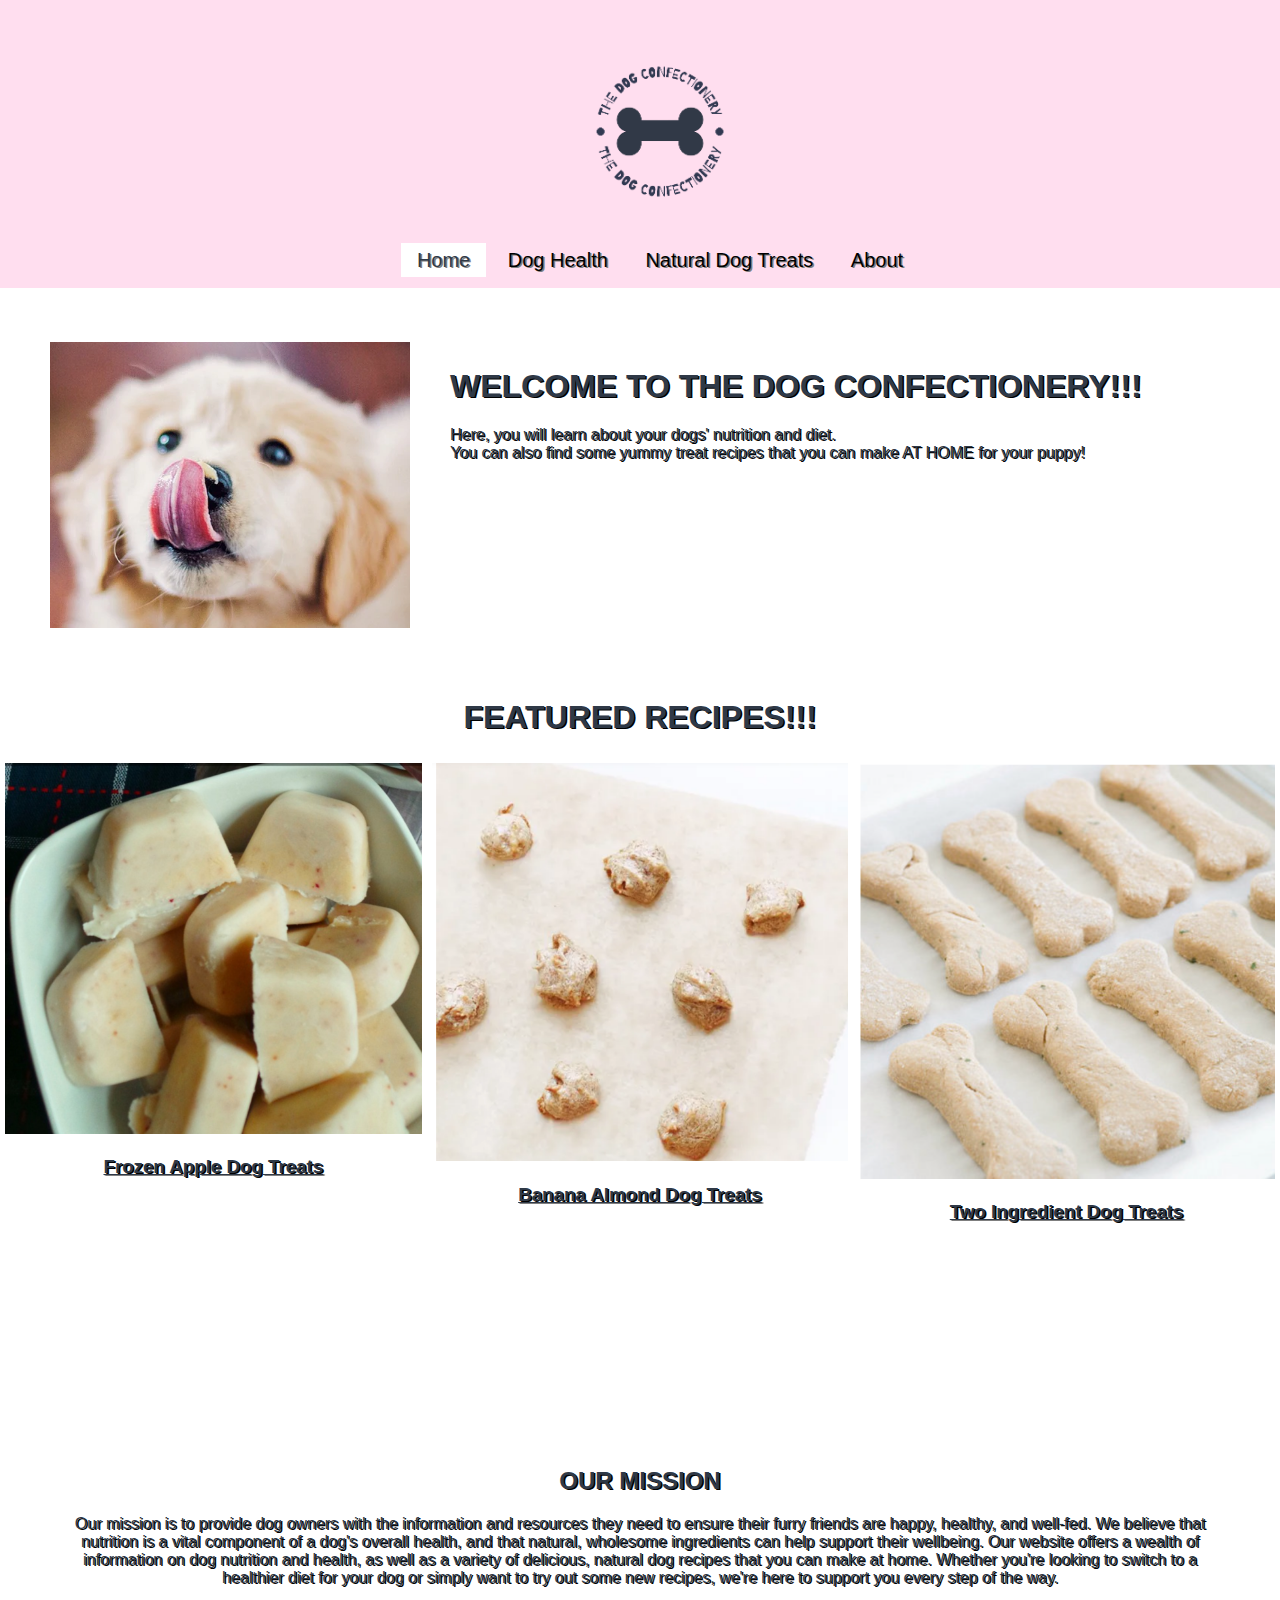
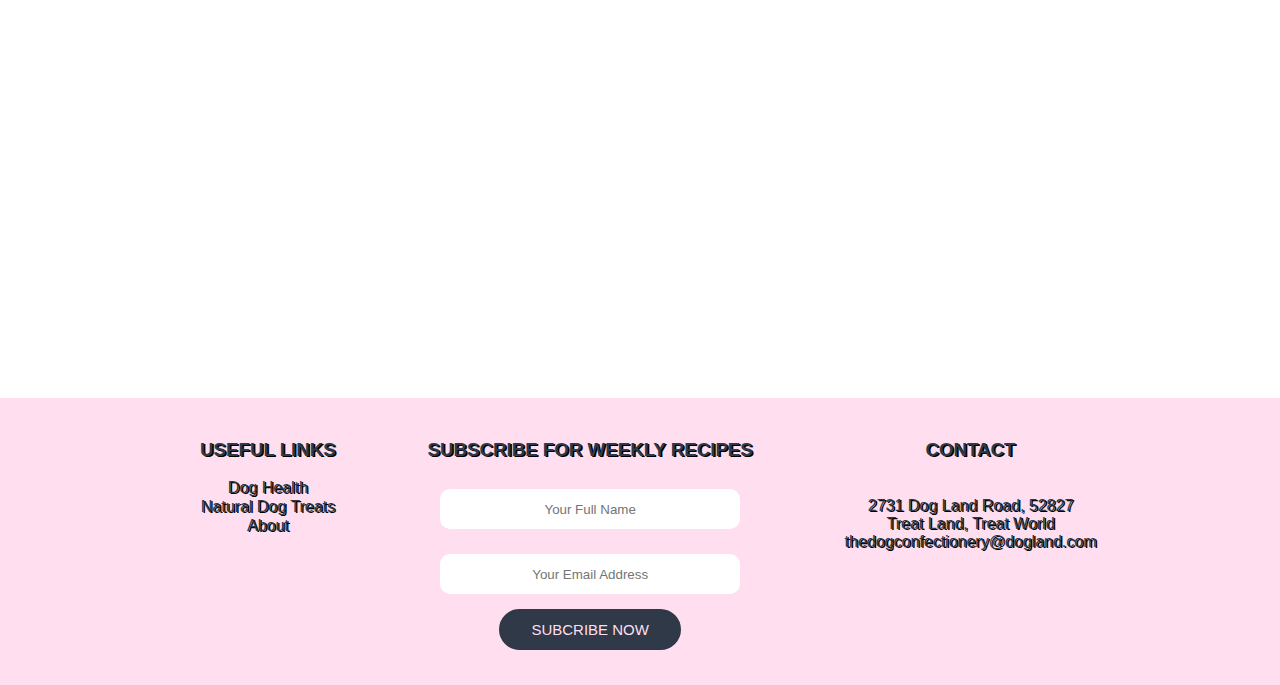
<file: index.html>
<!DOCTYPE html>
<html lang="en">
<head>
    <title>The Dog Confectionery!</title>
    <link rel="stylesheet" href="style.css">
    
<body>
    <header>
        <br>
        <div class="main">
            <dir class="logo">
                <img src="doggy1.png"
                align = center>
            </dir>

            <ul>
                <div class="list">  
                <li class="home"><a href="index.html">Home</a></li>
                <li><a href="dg.html">Dog Health</a></li>
                <li><a href="ndt.html">Natural Dog Treats</a></li>
                <li><a href="about.html">About</a></li>
            </ul>
        </div>
        <img class= "img-doggy" src="hello.jpg"
        align = left >
        <div class="com">
        <h1> <br><br>  WELCOME TO THE DOG CONFECTIONERY!!!</h1>
        <p>Here, you will learn about your dogs' nutrition and diet. <br>
            You can also find some yummy treat recipes that you can make AT HOME for your puppy!
        </p>
      </div>
      
	<h1>FEATURED RECIPES!!!</h1>

	<div class="row">
		<div class="column">
			<img src="apple.png" width="100%;">
            <h3><a href="http://irresistiblepets.net/diy-frozen-apple-dog-treat-recipe/"> Frozen Apple Dog Treats</a></h3>
		</div>

		<div class="column">
			<img src="banana.png" width="100%;">
            <h3><a href=https://www.prettyfluffy.com/diy-tutorials/recipes/diy-banana-almond-puppy-treats"> Banana Almond Dog Treats</a></h3>
        </div>

		<div class="column">
			<img src="two.png" width="100%;">
            <h3><a href="https://design-milk.com/doggiy-easy-two-ingredient-homemade-dog-treats/"> Two Ingredient Dog Treats</a></h3>
        </div>
	</div>
	

      </div>
      <div class="mission">
      <h2> OUR MISSION</h2>
      <p> Our mission is to provide dog owners with the information and resources 
        they need to ensure their furry friends are happy, healthy, and well-fed. 
        We believe that nutrition is a vital component of a dog's overall health, and that natural, 
        wholesome ingredients can help support their wellbeing. Our website offers a wealth of information 
        on dog nutrition and health, as well as a variety of delicious, natural dog recipes that you can make at home. 
        Whether you're looking to switch to a healthier diet for your dog or simply want to try out some new recipes, 
        we're here to support you every step of the way.</p>
    </div>

        <div class="footer">
            <div class="col-1">
                <h3><br> USEFUL LINKS</h3>
                <a href="dg.html">Dog Health</a>
                <a href="ndt.html">Natural Dog Treats</a>
                <a href="about.html">About</a>
            </div>
            <div class="col-2">
                <h3> <br> SUBSCRIBE FOR WEEKLY RECIPES</h3>
                <form>
                    <input type="text" placeholder="Your Full Name" required>
                    <br>
                    <input type="text" placeholder="Your Email Address" required>
                    <br>
                    <button type="submit">SUBCRIBE NOW</button>
                </form>
            </div>
            <div class="col-3">
                <h3><br>      CONTACT</h3>
                <p> <br> 2731 Dog Land Road, 52827 <br>
                Treat Land, Treat World <br> thedogconfectionery@dogland.com
                </p>
            </div>

        
    
    </header>
</body>
</html>
</file>
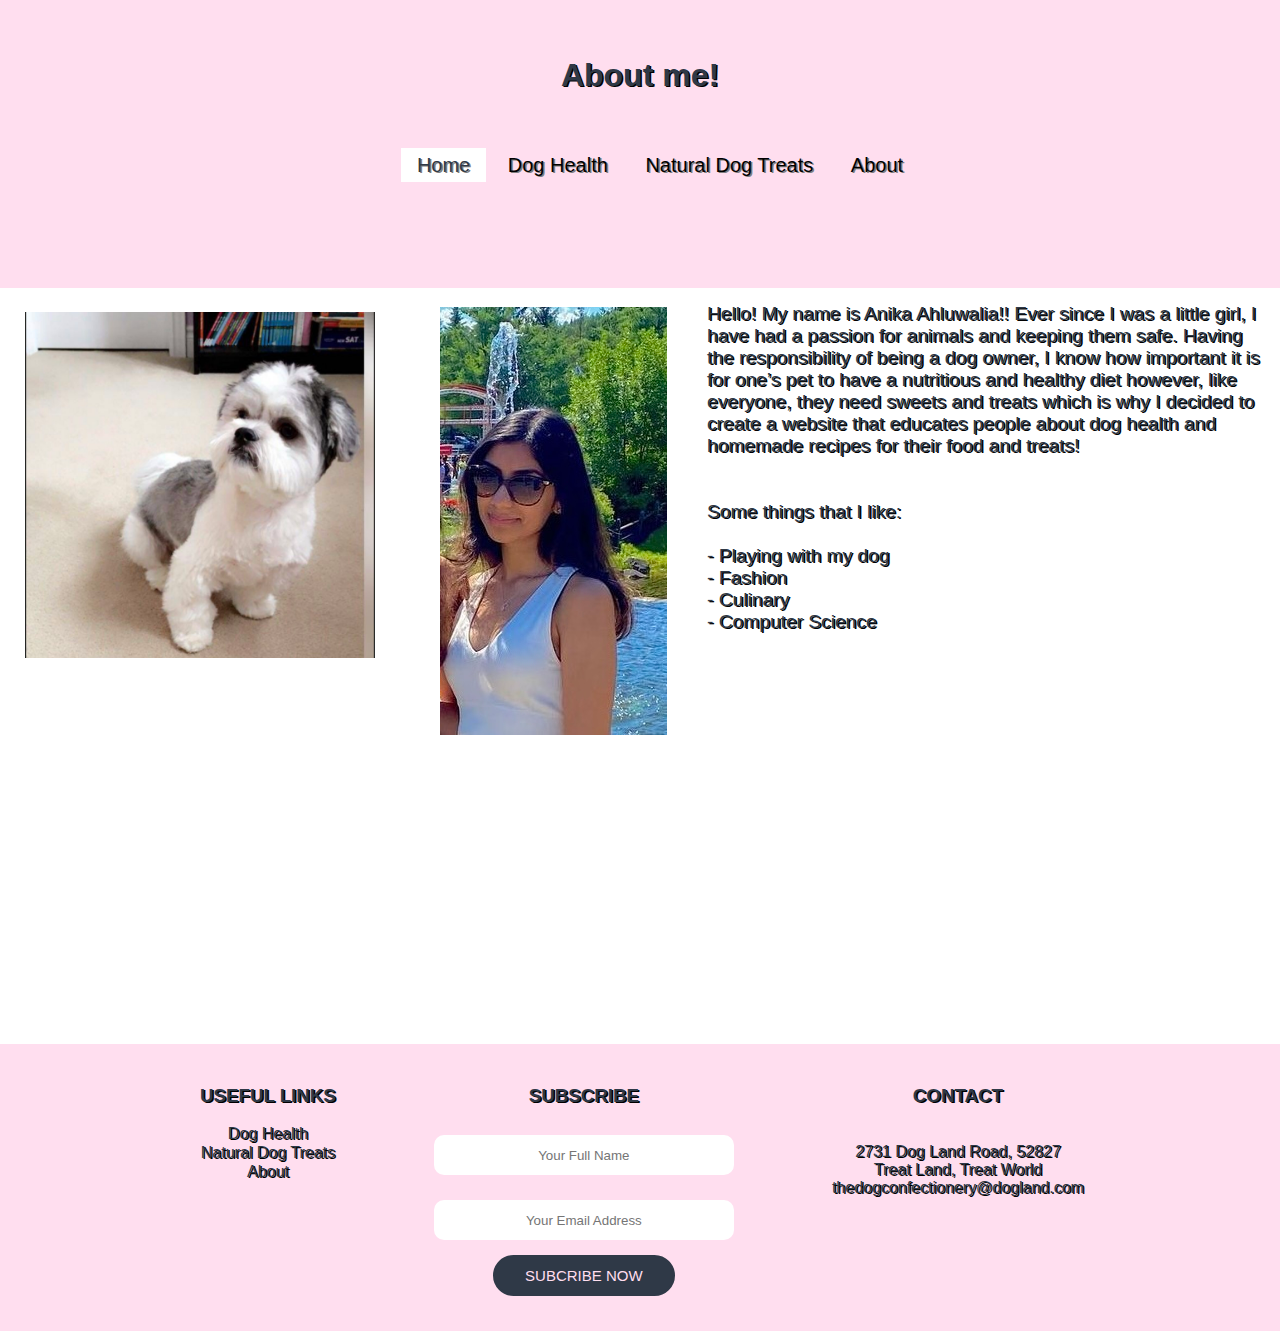
<file: about.html>
<!DOCTYPE html>
<html lang="en">
<head>
    <title>About</title>
    <link rel="stylesheet" href="style.css">
</head>
<body>
    <header>
        <br> <br>
        <h1>About me!</h1>
        <br>
        <ul>
            <div class="list">  
            <li class="home"><a href="index.html">Home</a></li>
            <li><a href="dg.html">Dog Health</a></li>
            <li><a href="ndt.html">Natural Dog Treats</a></li>
            <li><a href="about.html">About</a></li>
        </ul>
    <br> <br> <br> <br> <br> 
     <img class= "img-oscar" src="oscar.jpg" alt="Oscar"
    align = left >
        <img class= "img-anika" src="anika.jpg" alt="anika"
        align = left >
        <p>
            <div class="para1">
                
            Hello! My name is Anika Ahluwalia!! Ever since I was a little girl,
            I have had a passion for animals and keeping them safe. Having the responsibility of being a dog owner, 
            I know how important it is for one’s pet to have a nutritious and healthy diet however, like everyone, 
            they need sweets and treats which is why I decided to create a website that educates people about dog health 
            and homemade recipes for their food and treats! 
            <br>
            <br>
            <br>
            Some things that I like: <br>
            <br>
            - Playing with my dog <br>
            - Fashion <br>
            - Culinary <br>
            - Computer Science
        </p>
            </div>

            <div class="footer">
                <div class="col-1">
                    <h3><br> USEFUL LINKS</h3>
                    <a href="dg.html">Dog Health</a>
                    <a href="ndt.html">Natural Dog Treats</a>
                    <a href="about.html">About</a>
                </div>
                <div class="col-2">
                    <h3> <br> SUBSCRIBE</h3>
                    <form>
                        <input type="text" placeholder="Your Full Name" required>
                        <br>
                        <input type="text" placeholder="Your Email Address" required>
                        <br>
                        <button type="submit">SUBCRIBE NOW</button>
                    </form>
                </div>
                <div class="col-3">
                    <h3><br>      CONTACT</h3>
                    <p> <br> 2731 Dog Land Road, 52827 <br>
                    Treat Land, Treat World <br> thedogconfectionery@dogland.com
                    </p>
                </div>
    

    
    
    </header>
</body>
</html>
</file>
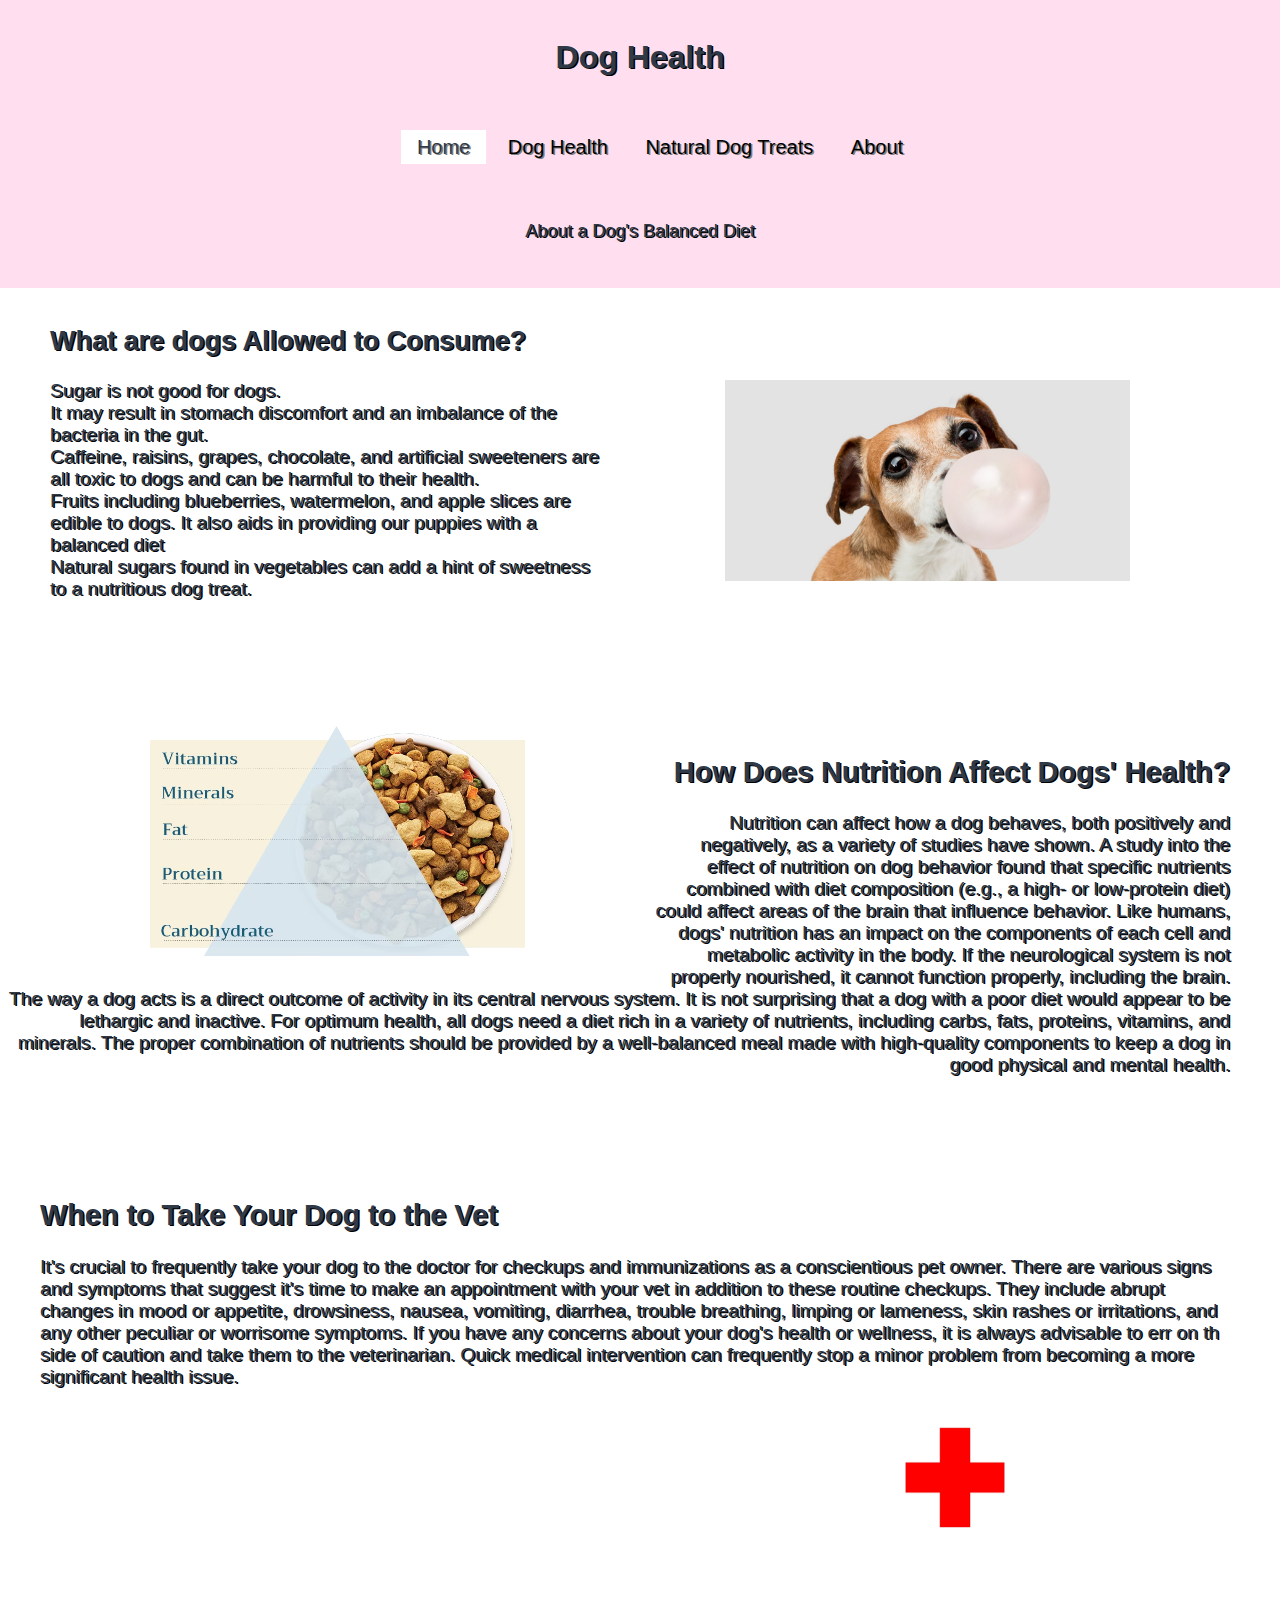
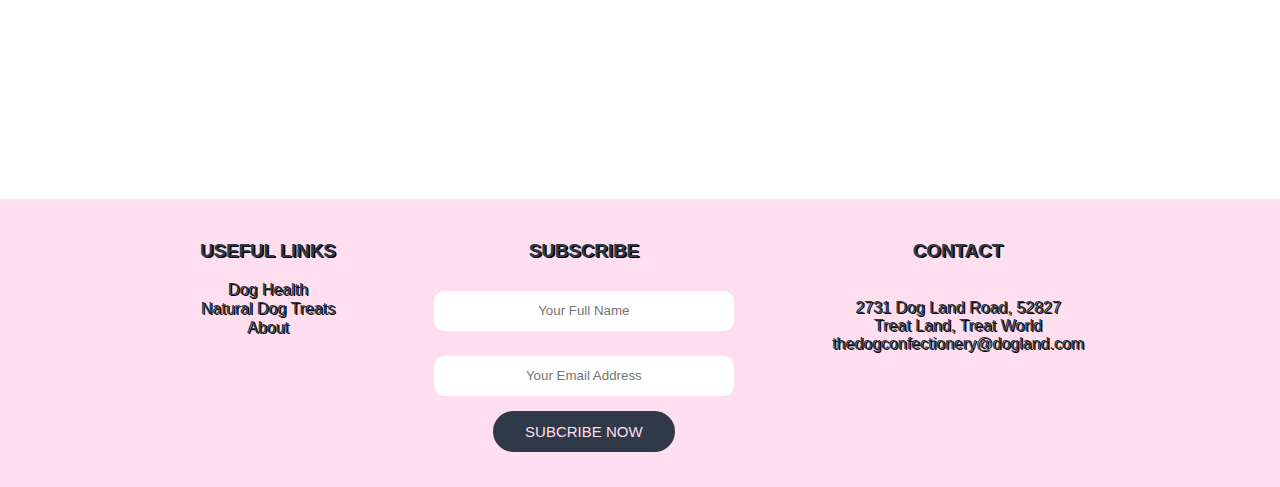
<file: dg.html>
<!DOCTYPE html>
<html lang="en">
<head>
    <title>Dog Health</title>
    <link rel="stylesheet" href="style.css">
</head>
<body>
    <header>
        <br>
        <h1>Dog Health</h1>
        <br>
        <ul>
            <div class="list">  
            <li class="home"><a href="index.html">Home</a></li>
            <li><a href="dg.html">Dog Health</a></li>
            <li><a href="ndt.html">Natural Dog Treats</a></li>
            <li><a href="about.html">About</a></li>
        </ul>

        <div class="bubble">
        <p> <br><br> About a Dog's Balanced Diet</p>
        </div>
        <div class="dogsa">
        <h2> <br><br> What are dogs Allowed to Consume? </h2>
        </div>

        <img class= "img-dog" src="dog.png"
        align = right >

        <div class="eat">
        <p>
        Sugar is not good for dogs. <br>
        It may result in stomach discomfort and an imbalance of the bacteria in the gut. <br>
        Caffeine, raisins, grapes, chocolate, and artificial sweeteners are all toxic to dogs 
        and can be harmful to their health. <br>
        Fruits including blueberries, watermelon, and apple slices are edible to dogs. 
        It also aids in providing our puppies with a balanced diet <br>
        Natural sugars found in vegetables can add a hint of sweetness to a nutritious dog treat.

        </p>
    </div>

    <img class= "img-dogfood" src="dogfood.png" 
        align = left >

    <div class="dog2">
        <h2> <br><br><br><br> How Does Nutrition Affect Dogs' Health?</h2>
        <p>Nutrition can affect how a dog behaves, both positively and negatively, as a variety of studies 
            have shown.
            A study into the effect of nutrition on dog behavior found that specific nutrients combined with 
            diet composition (e.g., a high- or low-protein diet) could affect areas of the brain that influence behavior.
            Like humans, dogs' nutrition has an impact on the components of each cell and metabolic activity in the body. 
            If the neurological system is not properly nourished, it cannot function properly, including the brain. 
            The way a dog acts is a direct outcome of activity in its central nervous system.
            It is not surprising that a dog with a poor diet would appear to be lethargic and inactive.
            For optimum health, all dogs need a diet rich in a variety of nutrients, including carbs, fats, 
            proteins, vitamins, and minerals. The proper combination of nutrients should be provided by a well-balanced 
            meal made with high-quality components to keep a dog in good physical and mental health.
            </p>

    </div>


    <div class="dog3">
        <h2> <br><br><br> When to Take Your Dog to the Vet</h2>
        <p>
            It's crucial to frequently take your dog to the doctor for checkups and immunizations as a 
            conscientious pet owner. There are various signs and symptoms that suggest it's time to make an 
            appointment with your vet in addition to these routine checkups. They include abrupt changes in mood or appetite,
             drowsiness, nausea, vomiting, diarrhea, trouble breathing, limping or lameness, skin rashes or irritations, and any other 
             peculiar or worrisome symptoms. If you have any concerns about your dog's health or wellness, it is always advisable to err on th
              side of caution and take them to the veterinarian. Quick medical intervention can frequently stop a minor problem from becoming a more 
              significant health issue.
        </p>


    </div>

  
    <img class= "cross" src="cross.jpg"
        align = right >

    <div class="footer">
        <div class="col-1">
            <h3><br> USEFUL LINKS</h3>
            <a href="dg.html">Dog Health</a>
            <a href="ndt.html">Natural Dog Treats</a>
            <a href="about.html">About</a>
        </div>
        <div class="col-2">
            <h3> <br> SUBSCRIBE</h3>
            <form>
                <input type="text" placeholder="Your Full Name" required>
                <br>
                <input type="text" placeholder="Your Email Address" required>
                <br>
                <button type="submit">SUBCRIBE NOW</button>
            </form>
        </div>
        <div class="col-3">
            <h3><br>      CONTACT</h3>
            <p> <br> 2731 Dog Land Road, 52827 <br>
            Treat Land, Treat World <br> thedogconfectionery@dogland.com
            </p>
        </div>


    </header>
</body>
</html>
</file>
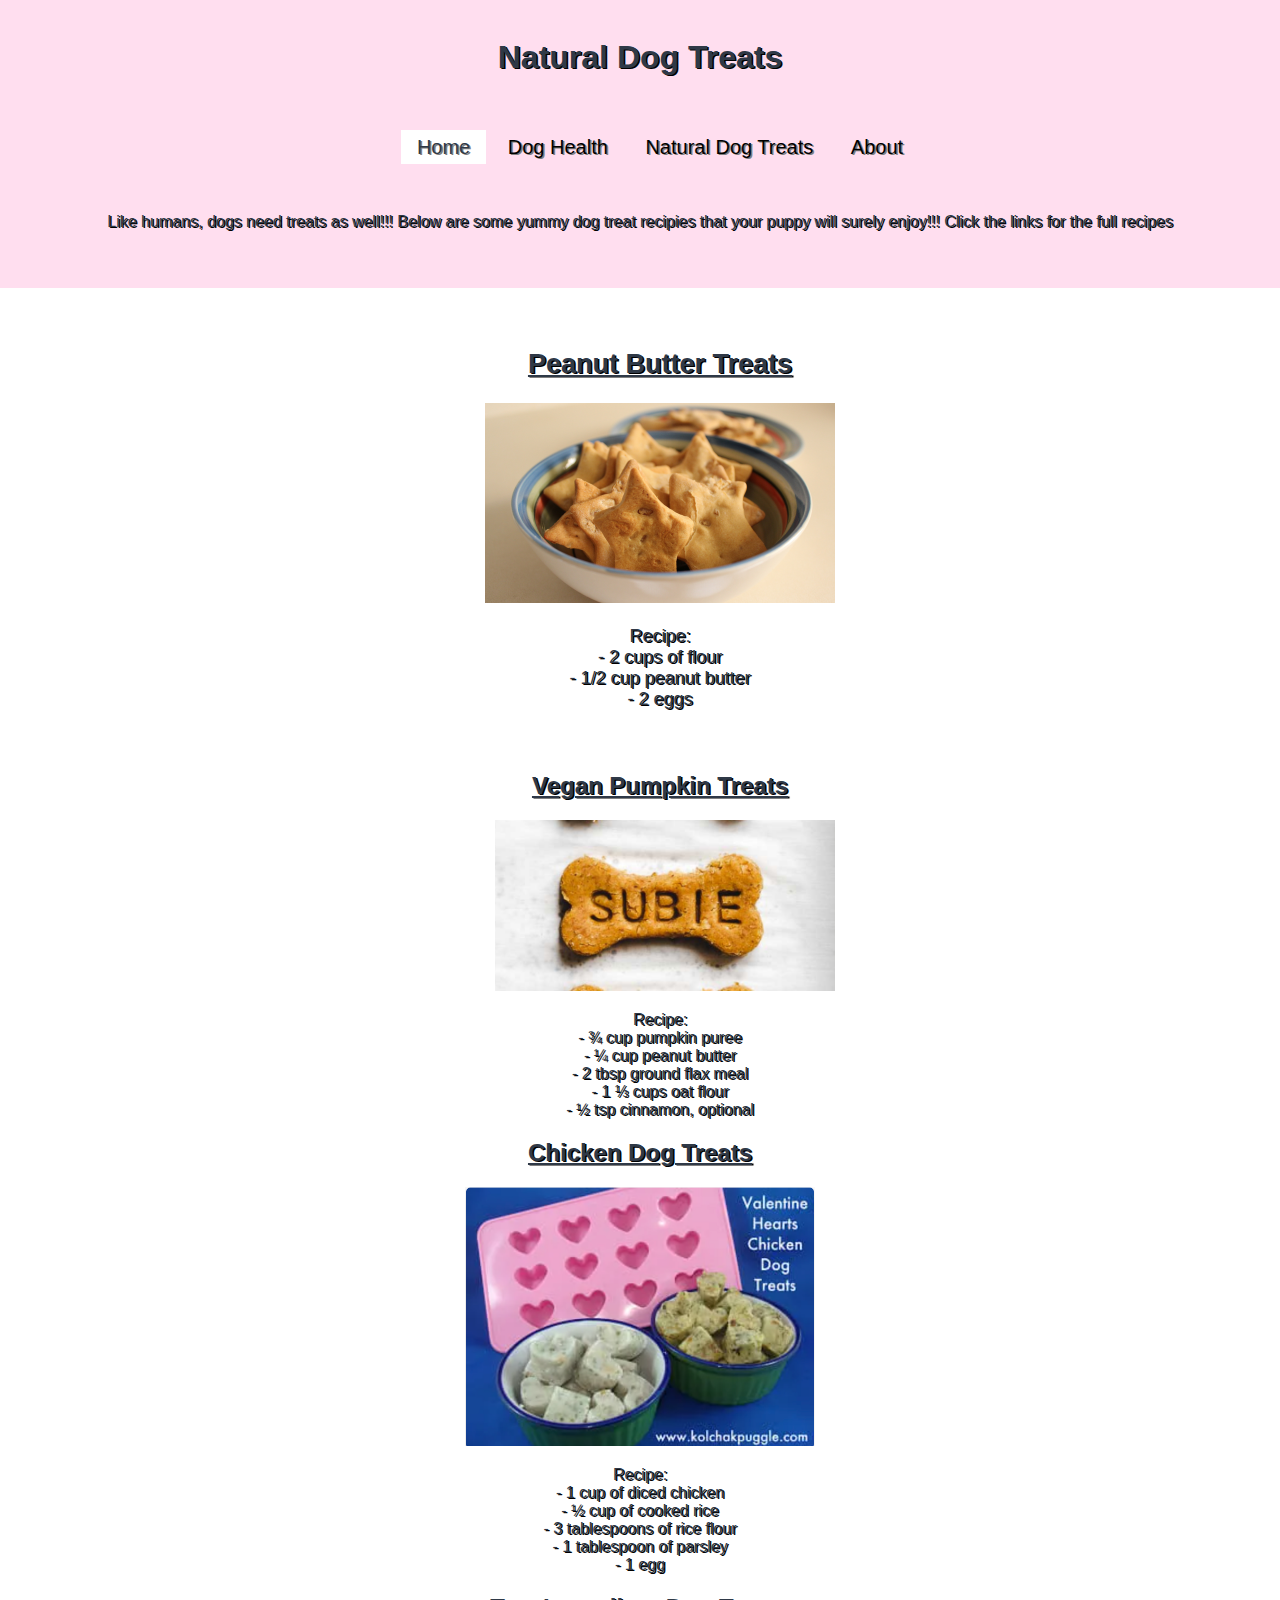
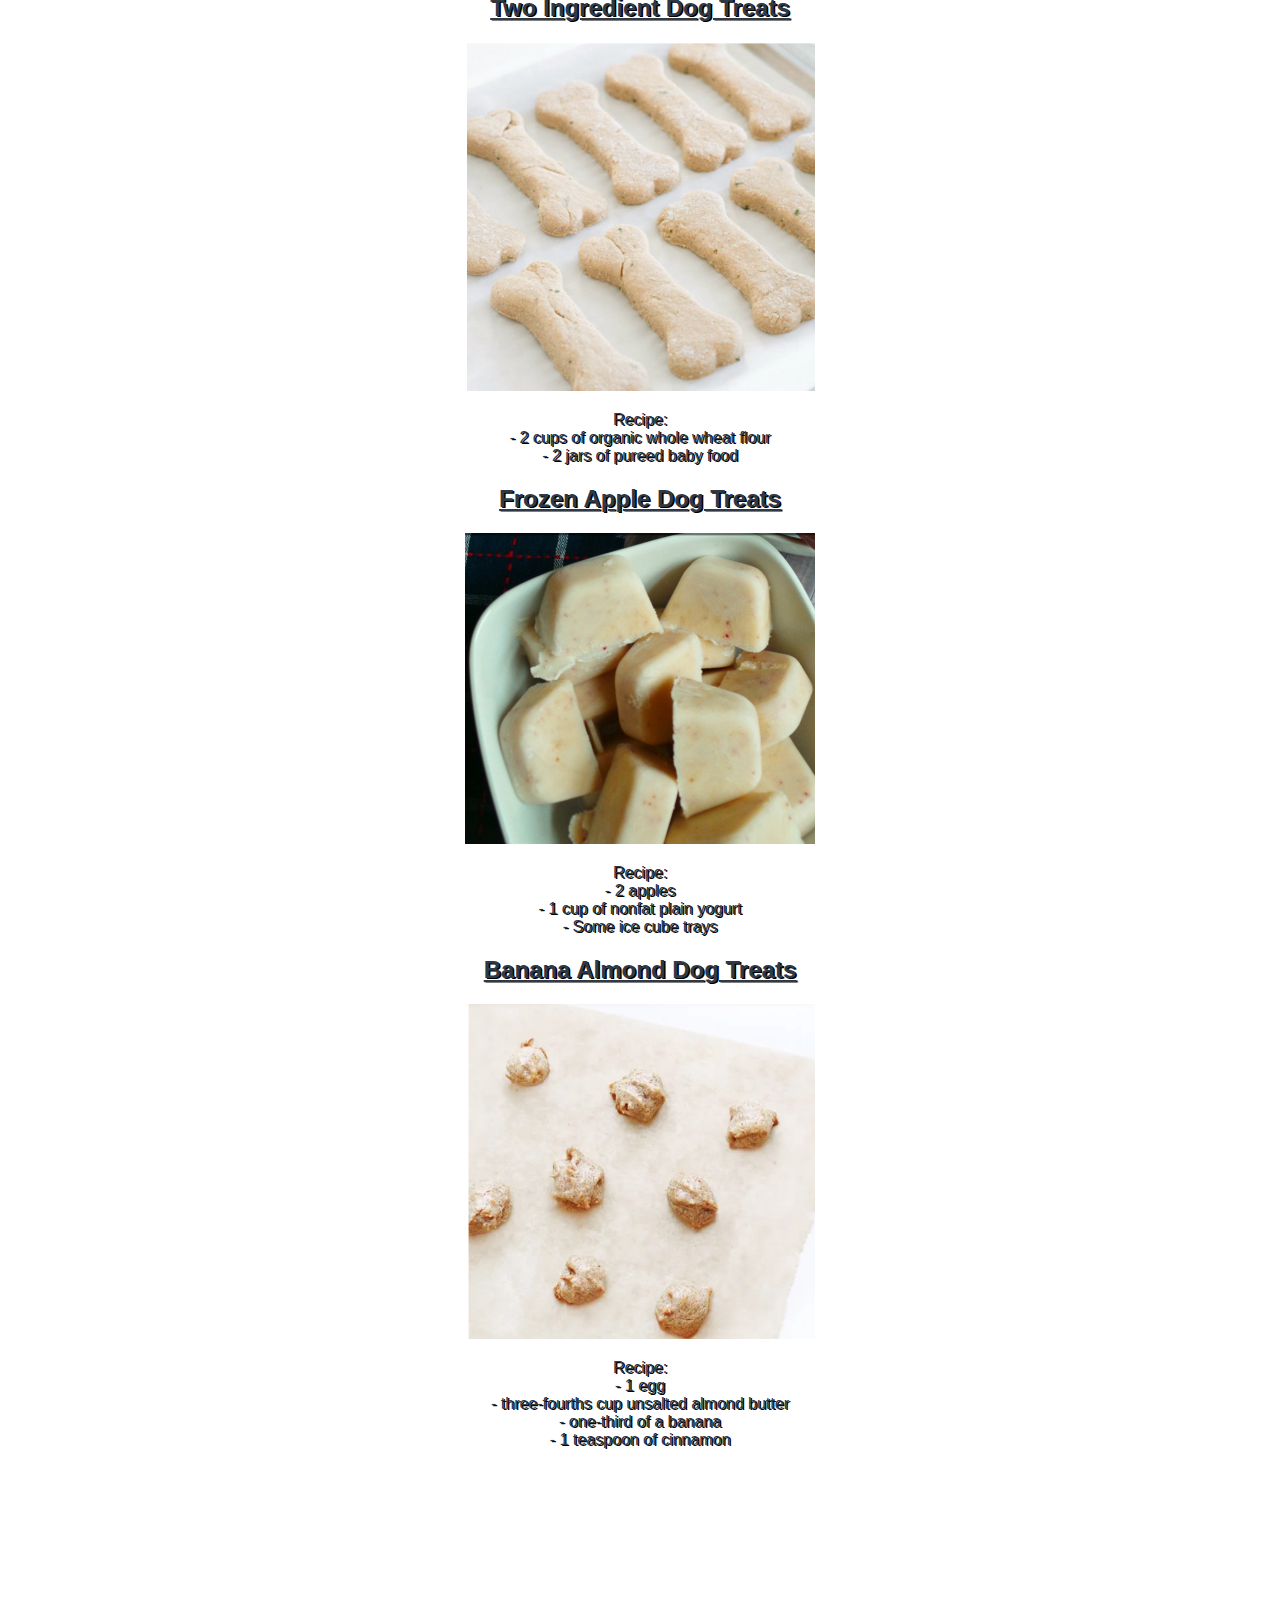
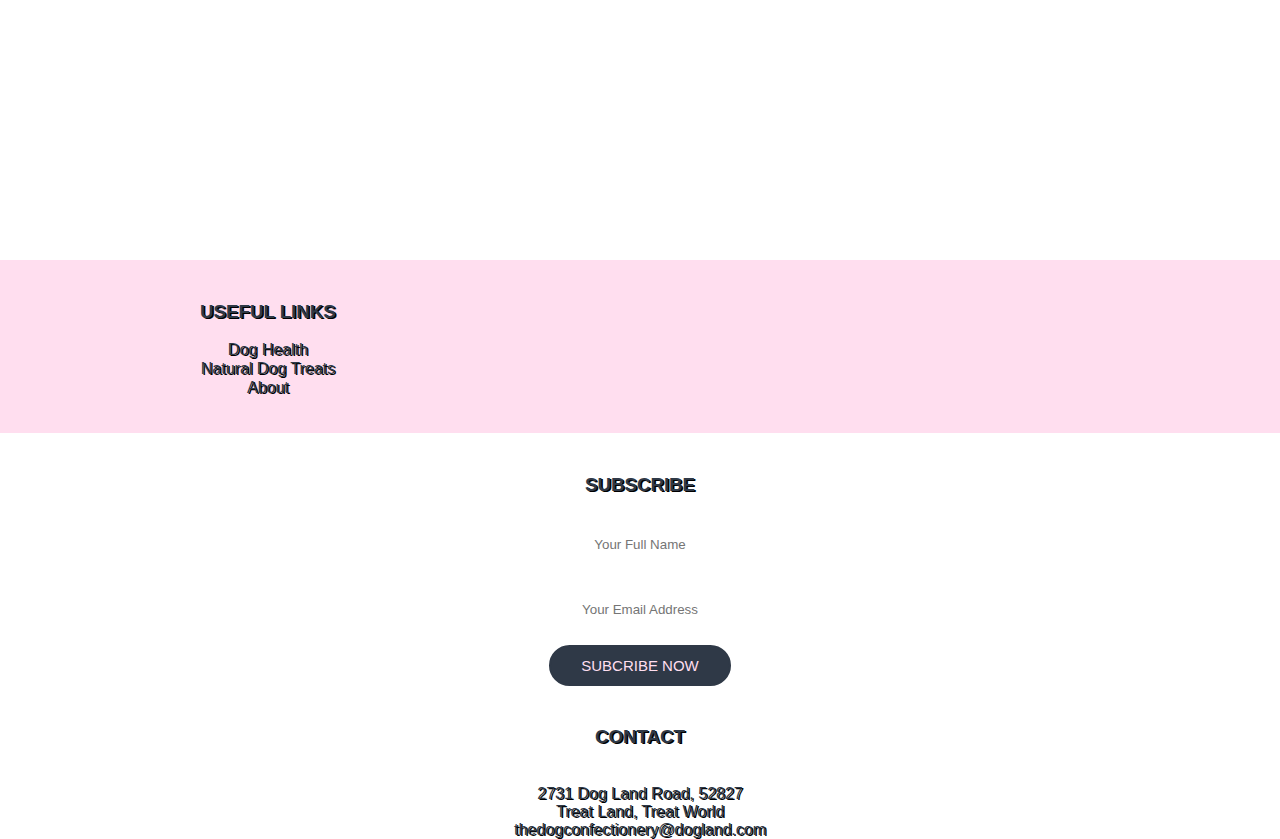
<file: ndt.html>
<!DOCTYPE html>
<html lang="en">
<head>
    <title>Natural Dog Treats</title>
    <link rel="stylesheet" href="style.css">
</head>
<body>
    <header>
        <br>
        <h1> Natural Dog Treats</h1>
        <br>
        <ul>
            <div class="list">  
            <li class="home"><a href="index.html">Home</a></li>
            <li><a href="dg.html">Dog Health</a></li>
            <li><a href="ndt.html">Natural Dog Treats</a></li>
            <li><a href="about.html">About</a></li>
        </ul>

     <div class="heading">
        <br>
        <p>Like humans, dogs need treats as well!!! Below are 
            some yummy dog treat recipies that your puppy will surely enjoy!!! Click the links for the 
            full recipes
        </p>

    </div>
<br><br><br>
    <div class="link">
    <div class="pb">
        <br>
   <h2><a href="https://www.puppyleaks.com/pb-dog-treats/"> Peanut Butter Treats</a></h2>
   <img class="pbpb" src="pbtreat.png">
   <p> 
    Recipe: <br>
    - 2 cups of flour <br>
    - 1/2 cup peanut butter <br>
    - 2 eggs <br>
<br>
<br>
   </p>
    </div>

    <div class="pumpkin">
        <h2><a href="https://www.okonomikitchen.com/vegan-pumpkin-dog-treats/"> Vegan Pumpkin Treats</a></h2>
        <img class="p" src="p.png" alt="">
        <p> 
            Recipe: <br>
     -  ¾ cup pumpkin puree <br>
    - ¼ cup peanut butter <br>
     - 2 tbsp ground flax meal <br>
    - 1 ⅓ cups oat flour <br>
    - ½ tsp cinnamon, optional
        </p>
    </div>

    <div class="chicken">
        <h2><a href="https://kolchakpuggle.com/2012/02/tasty-tuesday-hearts-for-my-valentine-chicken-dog-treats.html."> Chicken Dog Treats</a></h2>
        <img class="chicken1" src="chicken.png" alt="">
        <p>
        Recipe: <br>
       -  1 cup of diced chicken <br>
       - ½ cup of cooked rice <br>
       - 3 tablespoons of rice flour <br>
       - 1 tablespoon of parsley <br>
       - 1 egg
     </p>

    </div>

    <div class="two"></div>
    <h2><a href="https://design-milk.com/doggiy-easy-two-ingredient-homemade-dog-treats/"> Two Ingredient Dog Treats</a></h2>
    <img class="two2" src="two.png" alt="">
    <p>
        Recipe: <br>
       - 2 cups of organic whole wheat flour <br>
       - 2 jars of pureed baby food
    </p>

    <div class="apple"></div>
    <h2><a href="http://irresistiblepets.net/diy-frozen-apple-dog-treat-recipe/"> Frozen Apple Dog Treats</a></h2>
    <img class="apple1" src="apple.png" alt="">
    <p>
        Recipe: <br>
        - 2 apples <br>
        - 1 cup of nonfat plain yogurt <br>
        - Some ice cube trays
    </p>

    <div class="banana">
    <h2><a href=https://www.prettyfluffy.com/diy-tutorials/recipes/diy-banana-almond-puppy-treats"> Banana Almond Dog Treats</a></h2>
    <img class="banan" src="banana.png" alt="">
    <p>
      Recipe: <br>
    - 1 egg <br>
    - three-fourths cup unsalted almond butter <br>
    - one-third of a banana <br>
    - 1 teaspoon of cinnamon <br>
    </p>
    </div>

    <div class="footer">
        <div class="col-1">
            <h3><br> USEFUL LINKS</h3>
            <a href="dg.html">Dog Health</a>
            <a href="ndt.html">Natural Dog Treats</a>
            <a href="about.html">About</a>
        </div>
    </div>
        <div class="col-2">
            <h3> <br> SUBSCRIBE</h3>
            <form>
                <input type="text" placeholder="Your Full Name" required>
                <br>
                <input type="text" placeholder="Your Email Address" required>
                <br>
                <button type="submit">SUBCRIBE NOW</button>
            </form>
        </div>
        <div class="col-3">
            <h3><br>      CONTACT</h3>
            <p> <br> 2731 Dog Land Road, 52827 <br>
            Treat Land, Treat World <br> thedogconfectionery@dogland.com
            </p>
        </div>

  
    </header>   
</body>
</html>
</file>
<file: style.css>
body{
    margin: 0px;
    padding: 0px;
    font-family: Arial, Helvetica, sans-serif;
    color:rgb(47, 57, 71);
    text-shadow: 1.5px 0.5px rgb(0, 0, 0);
    text-align: center;

}

header {
    position: center;
    height: 288px;
    background-color: rgb(255,222,239);
}

ul{
    float: center;
    list-style-type: none;
    min-height: 15px;
    font-size: 20px;
}
ul li{
    display: inline-block;
}
ul li a{
    text-decoration: none;
    color:rgb(47, 57, 71);
    text-shadow: 1.5px 0.5px rgb(126, 126, 126);
    padding: 5px 15px;
    border: 1px solid transparent;
    transition: 0.5 ease;
    float: center;
}
ul li a:hover{
    text-decoration: underline;
   
}
ul li.home a{
    background-color: #fff;
    color:rgb(47, 57, 71);
}

.logo img {
    float: center;
    width: 260px;
}


title{
    position: absolute;
    left: 25%;
    bottom: 38%;
}

title h1{
    color:rgb(47, 57, 71);
    font-size: 70px;
    text-shadow: 1.5px 0.5px rgb(255, 255, 255);
}

.img-oscar {
   position: left;
    width: 400px;
    padding: 25px;
}
.para1 {
    font-size: larger;
    margin: 15px;
    font-family: Arial, Helvetica, sans-serif;
    color:rgb(47, 57, 71);
    text-shadow: 1.5px 0.5px rgb(0, 0, 0);
    text-align: left;

}

.list {
    padding-left: 0px;
    padding-top: 0px;
    padding-bottom: 0px;
    padding-right: 0px;
}

.dogsa {
    color:rgb(47, 57, 71);
    font-size: large;
    text-align: left;
    padding-left: 50px;
}

.eat {
    color:rgb(47, 57, 71);
    text-align: left;
    padding-left: 50px;
    font-size: larger;
}

.img-dog {
    width: 530px;
    padding-left: 125px;
    margin-right: 150px;

}

.dog2 {
    color:rgb(47, 57, 71);
    text-align: right;
    padding-right: 50px;
    font-size: larger;
}

.img-dogfood {
    width: 500px;
    padding-right: 125px;
    padding-top: 100px;
    margin-left: 150px;

}

.pb {
    text-align: center;
    padding-left: 40px;
    font-size: large;
}

.pbpb {
    width: 350px;
    padding: center 10px;
}

.pumpkin {
    text-align: center;
    padding-left: 40px;
}

.p {
    width: 350px;
    padding-left: 10px;
}

.bubble {
    font-size: large;
}

.heading {
    padding-bottom: 5px;
}

.chicken1 {
    width: 350px;

}

.two2 {
    width: 350px;

}

.apple1 {
    width: 350px;
}

.banan {
    width: 350px;
}

a:link {
    color: black;
}

.footer {
    margin-top: 411px;
    width: 100%;
    padding-bottom: 35px;
    background: rgb(255,222,239);
    color:rgb(47, 57, 71);
    display: flex;
    position: center;
}


.footer div{
    text-align: center;
}

.col-1{
    margin-left: 200px;
}

.col-2{
    flex-grow: 0.5;
}


.col-1 a{
    display: block;
    text-decoration: none;
    color:rgb(47, 57, 71);
    margin-bottom: 1px;
}

form input{
    width: 300px;
    height: 40px;
    border-radius: 10px;
    text-align: center;
    margin-top: 10px;
    margin-bottom: 15px;
    outline: none;
    border: none;
}

form button{
    background: rgb(47, 57, 71);
    border: 2px solid rgb(47, 57, 71);
    color:rgb(255,222,239);
    border-radius: 30px;
    padding: 10px 30px;
    font-size: 15px;
    cursor: pointer;
}

.com{
    padding-bottom: 200px;
    padding-right: 40px;
    text-align: left;
}

.img-doggy{
    width: 450px;
    padding-top: 50px;
    padding-left: 50px;
    padding-right: 40px;
    float: left;
}

* {
	box-sizing: border-box;
}

.column {
	float: left;
	width: 33.33%;
	padding: 5px;
}

.row::after {
	content: "";
	display: table;
	clear: both;
}

.mission{
    padding-top: 200px;
    padding-right: 60px;
    padding-left: 60px;
}

.link a{
    color: rgb(47, 57, 71);
}

.row a{
    color: rgb(47, 57, 71);
}

.dog3{
    text-align: left;
    font-size: larger;
    padding-left: 40px;
    padding-right: 40px
    ;
}

.cross{
    width: 450px;
    float: right;
    padding-right: 200px;
}

.img-anika{
    padding-left: 40px;
    padding-right: 40px;
    padding-top: 20px;
}
</file>
